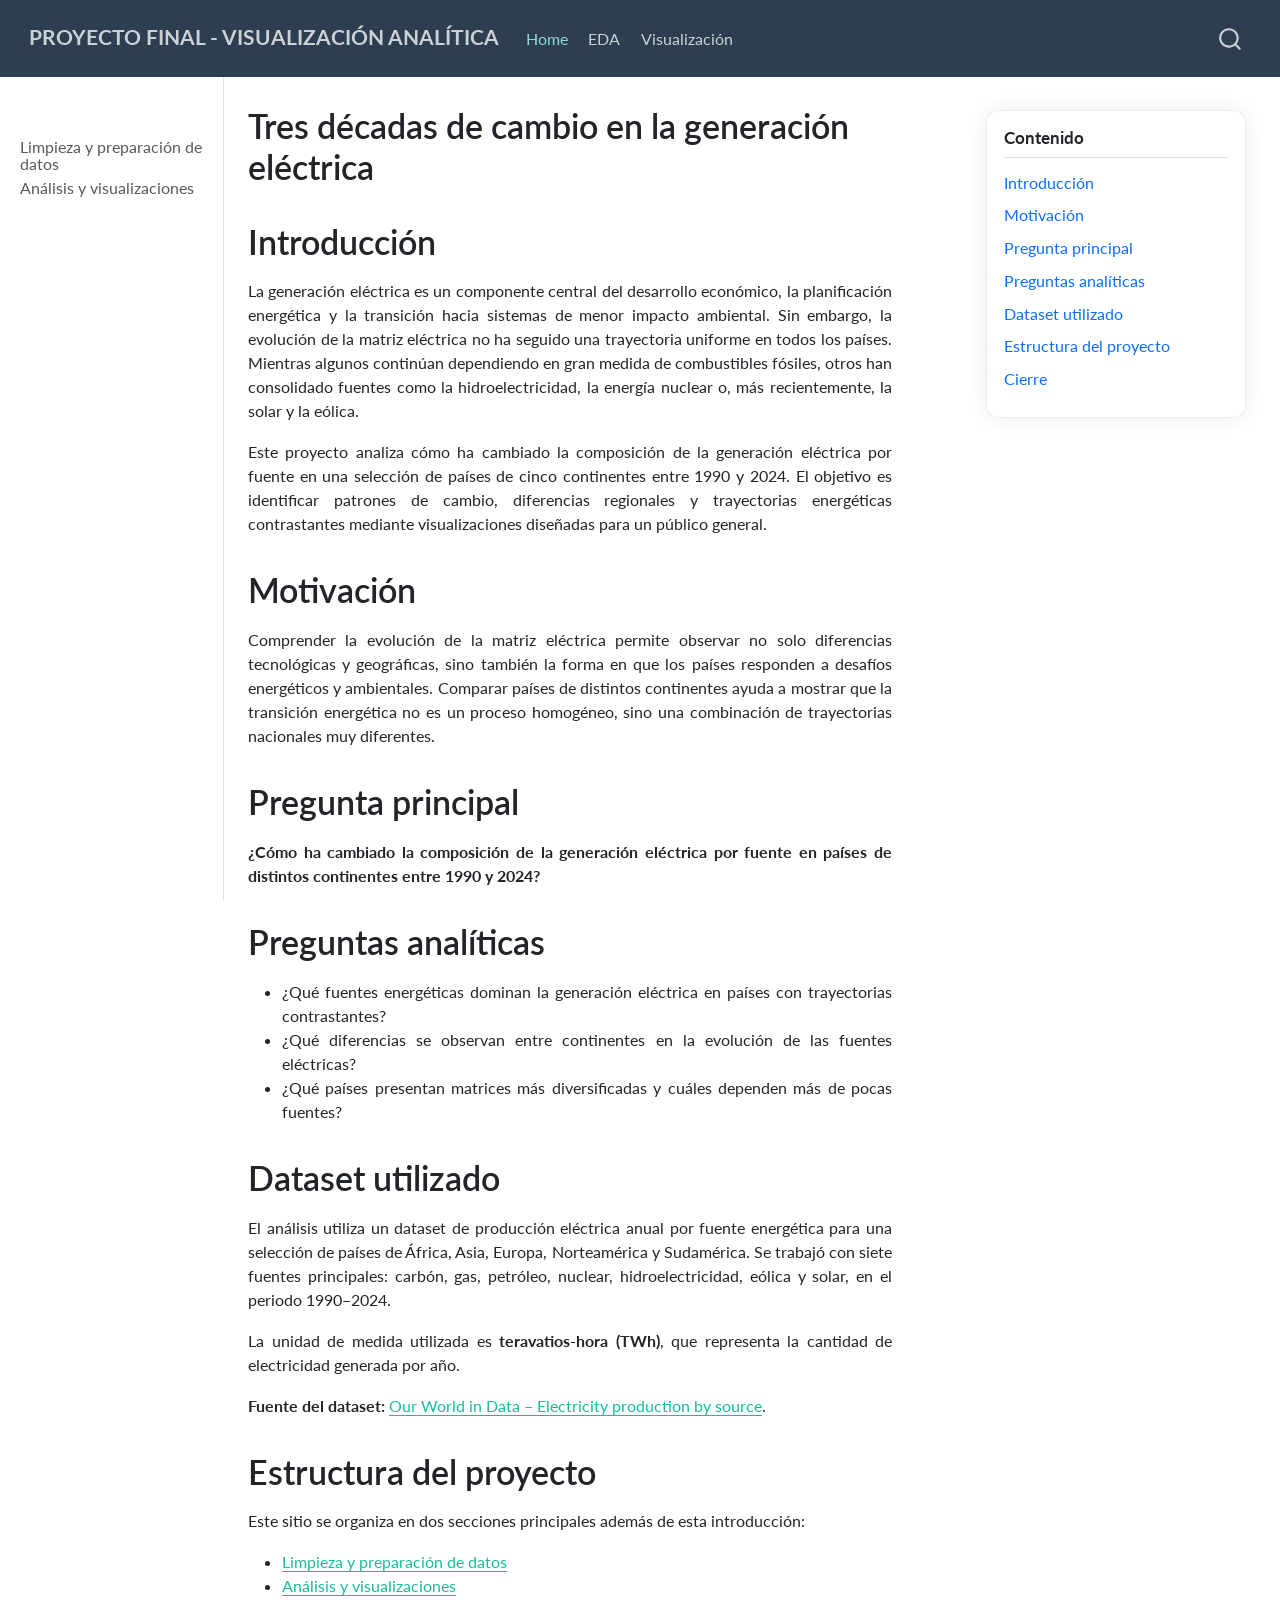
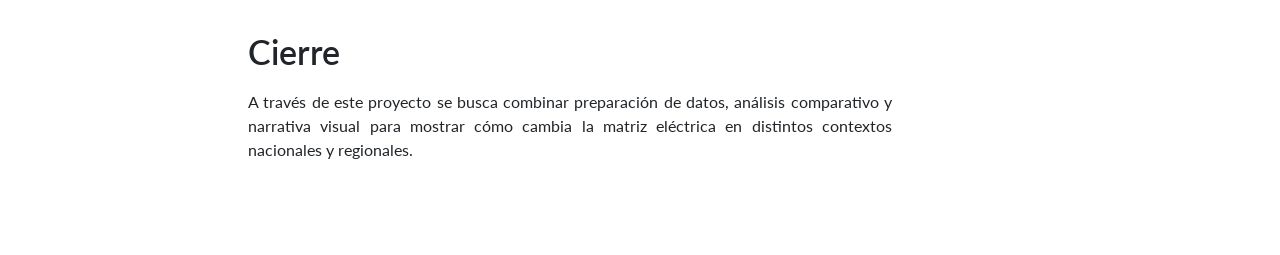
<file: docs/index.html>
<!DOCTYPE html>
<html xmlns="http://www.w3.org/1999/xhtml" lang="en" xml:lang="en"><head>

<meta charset="utf-8">
<meta name="generator" content="quarto-1.9.36">

<meta name="viewport" content="width=device-width, initial-scale=1.0, user-scalable=yes">


<title>Tres décadas de cambio en la generación eléctrica – PROYECTO FINAL - VISUALIZACIÓN ANALÍTICA</title>
<style>
/* Default styles provided by pandoc.
** See https://pandoc.org/MANUAL.html#variables-for-html for config info.
*/
code{white-space: pre-wrap;}
span.smallcaps{font-variant: small-caps;}
div.columns{display: flex; gap: min(4vw, 1.5em);}
div.column{flex: auto; overflow-x: auto;}
div.hanging-indent{margin-left: 1.5em; text-indent: -1.5em;}
ul.task-list{list-style: none;}
ul.task-list li input[type="checkbox"] {
  width: 0.8em;
  margin: 0 0.8em 0.2em -1em; /* quarto-specific, see https://github.com/quarto-dev/quarto-cli/issues/4556 */ 
  vertical-align: middle;
}
</style>


<script src="site_libs/quarto-nav/quarto-nav.js"></script>
<script src="site_libs/quarto-nav/headroom.min.js"></script>
<script src="site_libs/clipboard/clipboard.min.js"></script>
<script src="site_libs/quarto-search/autocomplete.umd.js"></script>
<script src="site_libs/quarto-search/fuse.min.js"></script>
<script src="site_libs/quarto-search/quarto-search.js"></script>
<meta name="quarto:offset" content="./">
<script src="site_libs/quarto-html/quarto.js" type="module"></script>
<script src="site_libs/quarto-html/tabsets/tabsets.js" type="module"></script>
<script src="site_libs/quarto-html/popper.min.js"></script>
<script src="site_libs/quarto-html/tippy.umd.min.js"></script>
<script src="site_libs/quarto-html/anchor.min.js"></script>
<link href="site_libs/quarto-html/tippy.css" rel="stylesheet">
<link href="site_libs/quarto-html/quarto-syntax-highlighting-845c23b38eaddc0f92fda52bfe77a8c8.css" rel="stylesheet" id="quarto-text-highlighting-styles">
<script src="site_libs/bootstrap/bootstrap.min.js"></script>
<link href="site_libs/bootstrap/bootstrap-icons.css" rel="stylesheet">
<link href="site_libs/bootstrap/bootstrap-bc72b9c4434ca3f2c9d2a8852911492f.min.css" rel="stylesheet" append-hash="true" id="quarto-bootstrap" data-mode="light">
<script id="quarto-search-options" type="application/json">{
  "location": "navbar",
  "copy-button": false,
  "collapse-after": 3,
  "panel-placement": "end",
  "type": "overlay",
  "limit": 50,
  "keyboard-shortcut": [
    "f",
    "/",
    "s"
  ],
  "show-item-context": false,
  "language": {
    "search-no-results-text": "No results",
    "search-matching-documents-text": "matching documents",
    "search-copy-link-title": "Copy link to search",
    "search-hide-matches-text": "Hide additional matches",
    "search-more-match-text": "more match in this document",
    "search-more-matches-text": "more matches in this document",
    "search-clear-button-title": "Clear",
    "search-text-placeholder": "",
    "search-detached-cancel-button-title": "Cancel",
    "search-submit-button-title": "Submit",
    "search-label": "Search"
  }
}</script>
<style>html{ scroll-behavior: smooth; }</style>


<link rel="stylesheet" href="styles.css">
</head>

<body class="nav-sidebar docked nav-fixed quarto-light">

<div id="quarto-search-results"></div>
  <header id="quarto-header" class="headroom fixed-top">
    <nav class="navbar navbar-expand-lg " data-bs-theme="dark">
      <div class="navbar-container container-fluid">
      <div class="navbar-brand-container mx-auto">
    <a class="navbar-brand" href="./index.html">
    <span class="navbar-title">PROYECTO FINAL - VISUALIZACIÓN ANALÍTICA</span>
    </a>
  </div>
            <div id="quarto-search" class="" title="Search"></div>
          <button class="navbar-toggler" type="button" data-bs-toggle="collapse" data-bs-target="#navbarCollapse" aria-controls="navbarCollapse" role="menu" aria-expanded="false" aria-label="Toggle navigation" onclick="if (window.quartoToggleHeadroom) { window.quartoToggleHeadroom(); }">
  <span class="navbar-toggler-icon"></span>
</button>
          <div class="collapse navbar-collapse" id="navbarCollapse">
            <ul class="navbar-nav navbar-nav-scroll me-auto">
  <li class="nav-item">
    <a class="nav-link active" href="./index.html" aria-current="page"> 
<span class="menu-text">Home</span></a>
  </li>  
  <li class="nav-item">
    <a class="nav-link" href="./data_cleaning.html"> 
<span class="menu-text">EDA</span></a>
  </li>  
  <li class="nav-item">
    <a class="nav-link" href="./viz.html"> 
<span class="menu-text">Visualización</span></a>
  </li>  
</ul>
          </div> <!-- /navcollapse -->
            <div class="quarto-navbar-tools">
</div>
      </div> <!-- /container-fluid -->
    </nav>
  <nav class="quarto-secondary-nav">
    <div class="container-fluid d-flex">
      <button type="button" class="quarto-btn-toggle btn" data-bs-toggle="collapse" role="button" data-bs-target=".quarto-sidebar-collapse-item" aria-controls="quarto-sidebar" aria-expanded="false" aria-label="Toggle sidebar navigation" onclick="if (window.quartoToggleHeadroom) { window.quartoToggleHeadroom(); }">
        <i class="bi bi-layout-text-sidebar-reverse"></i>
      </button>
        <nav class="quarto-page-breadcrumbs" aria-label="breadcrumb"><ol class="breadcrumb"><li class="breadcrumb-item">Tres décadas de cambio en la generación eléctrica</li></ol></nav>
        <a class="flex-grow-1" role="navigation" data-bs-toggle="collapse" data-bs-target=".quarto-sidebar-collapse-item" aria-controls="quarto-sidebar" aria-expanded="false" aria-label="Toggle sidebar navigation" onclick="if (window.quartoToggleHeadroom) { window.quartoToggleHeadroom(); }">      
        </a>
      <button type="button" class="btn quarto-search-button" aria-label="Search" onclick="window.quartoOpenSearch();">
        <i class="bi bi-search"></i>
      </button>
    </div>
  </nav>
</header>
<!-- content -->
<div id="quarto-content" class="quarto-container page-columns page-rows-contents page-layout-article page-navbar">
<!-- sidebar -->
  <nav id="quarto-sidebar" class="sidebar collapse collapse-horizontal quarto-sidebar-collapse-item sidebar-navigation docked overflow-auto">
        <div class="mt-2 flex-shrink-0 align-items-center">
        <div class="sidebar-search">
        <div id="quarto-search" class="" title="Search"></div>
        </div>
        </div>
    <div class="sidebar-menu-container"> 
    <ul class="list-unstyled mt-1">
        <li class="sidebar-item">
  <div class="sidebar-item-container"> 
  <a href="./data_cleaning.html" class="sidebar-item-text sidebar-link">
 <span class="menu-text">Limpieza y preparación de datos</span></a>
  </div>
</li>
        <li class="sidebar-item">
  <div class="sidebar-item-container"> 
  <a href="./viz.html" class="sidebar-item-text sidebar-link">
 <span class="menu-text">Análisis y visualizaciones</span></a>
  </div>
</li>
    </ul>
    </div>
</nav>
<div id="quarto-sidebar-glass" class="quarto-sidebar-collapse-item" data-bs-toggle="collapse" data-bs-target=".quarto-sidebar-collapse-item"></div>
<!-- margin-sidebar -->
    <div id="quarto-margin-sidebar" class="sidebar margin-sidebar zindex-bottom">
        
    </div>
<!-- main -->
<main class="content" id="quarto-document-content">

<header id="title-block-header" class="quarto-title-block default">
<div class="quarto-title">
<h1 class="title">Tres décadas de cambio en la generación eléctrica</h1>
</div>



<div class="quarto-title-meta">

    
  
    
  </div>
  


</header>


<div id="page-toc">

</div>
<script>
  window.addEventListener("load", () => {
    const tocContainer = document.querySelector("#page-toc");
    if (!tocContainer) return;
    const sections = Array.from(document.querySelectorAll("main.content section[id]"));
    const headings = sections
      .map((section) => {
        const heading = section.querySelector("h1, h2, h3");
        return heading ? {
          id: section.id,
          text: heading.textContent.trim(),
          level: heading.tagName.toLowerCase()
        } : null;
      })
      .filter(Boolean);
    if (!headings.length) {
      tocContainer.style.display = "none";
      return;
    }
    tocContainer.innerHTML = "<h2>Contenido</h2>";
    const list = document.createElement("ul");
    list.className = "page-toc-list";
    headings.forEach((heading) => {
      const item = document.createElement("li");
      item.className = heading.level === "h3" ? "toc-level-3" : "toc-level-2";
      const link = document.createElement("a");
      link.href = `#${heading.id}`;
      link.textContent = heading.text;
      item.appendChild(link);
      list.appendChild(item);
    });
    tocContainer.appendChild(list);
  });
</script>
<div style="text-align: justify;">
<section id="introducción" class="level1">
<h1>Introducción</h1>
<p>La generación eléctrica es un componente central del desarrollo económico, la planificación energética y la transición hacia sistemas de menor impacto ambiental. Sin embargo, la evolución de la matriz eléctrica no ha seguido una trayectoria uniforme en todos los países. Mientras algunos continúan dependiendo en gran medida de combustibles fósiles, otros han consolidado fuentes como la hidroelectricidad, la energía nuclear o, más recientemente, la solar y la eólica.</p>
<p>Este proyecto analiza cómo ha cambiado la composición de la generación eléctrica por fuente en una selección de países de cinco continentes entre 1990 y 2024. El objetivo es identificar patrones de cambio, diferencias regionales y trayectorias energéticas contrastantes mediante visualizaciones diseñadas para un público general.</p>
</section>
<section id="motivación" class="level1">
<h1>Motivación</h1>
<p>Comprender la evolución de la matriz eléctrica permite observar no solo diferencias tecnológicas y geográficas, sino también la forma en que los países responden a desafíos energéticos y ambientales. Comparar países de distintos continentes ayuda a mostrar que la transición energética no es un proceso homogéneo, sino una combinación de trayectorias nacionales muy diferentes.</p>
</section>
<section id="pregunta-principal" class="level1">
<h1>Pregunta principal</h1>
<p><strong>¿Cómo ha cambiado la composición de la generación eléctrica por fuente en países de distintos continentes entre 1990 y 2024?</strong></p>
</section>
<section id="preguntas-analíticas" class="level1">
<h1>Preguntas analíticas</h1>
<ul>
<li>¿Qué fuentes energéticas dominan la generación eléctrica en países con trayectorias contrastantes?</li>
<li>¿Qué diferencias se observan entre continentes en la evolución de las fuentes eléctricas?</li>
<li>¿Qué países presentan matrices más diversificadas y cuáles dependen más de pocas fuentes?</li>
</ul>
</section>
<section id="dataset-utilizado" class="level1">
<h1>Dataset utilizado</h1>
<p>El análisis utiliza un dataset de producción eléctrica anual por fuente energética para una selección de países de África, Asia, Europa, Norteamérica y Sudamérica. Se trabajó con siete fuentes principales: carbón, gas, petróleo, nuclear, hidroelectricidad, eólica y solar, en el periodo 1990–2024.</p>
<p>La unidad de medida utilizada es <strong>teravatios-hora (TWh)</strong>, que representa la cantidad de electricidad generada por año.</p>
<p><strong>Fuente del dataset:</strong> <a href="https://ourworldindata.org/grapher/electricity-production-by-source">Our World in Data – Electricity production by source</a>.</p>
</section>
<section id="estructura-del-proyecto" class="level1">
<h1>Estructura del proyecto</h1>
<p>Este sitio se organiza en dos secciones principales además de esta introducción:</p>
<ul>
<li><a href="data_cleaning.html">Limpieza y preparación de datos</a></li>
<li><a href="viz.html">Análisis y visualizaciones</a></li>
</ul>
</section>
<section id="cierre" class="level1">
<h1>Cierre</h1>
<p>A través de este proyecto se busca combinar preparación de datos, análisis comparativo y narrativa visual para mostrar cómo cambia la matriz eléctrica en distintos contextos nacionales y regionales.</p>
</section>
</div>



</main> <!-- /main -->
<script id="quarto-html-after-body" type="application/javascript">
  window.document.addEventListener("DOMContentLoaded", function (event) {
    const icon = "";
    const anchorJS = new window.AnchorJS();
    anchorJS.options = {
      placement: 'right',
      icon: icon
    };
    anchorJS.add('.anchored');
    const isCodeAnnotation = (el) => {
      for (const clz of el.classList) {
        if (clz.startsWith('code-annotation-')) {                     
          return true;
        }
      }
      return false;
    }
    const onCopySuccess = function(e) {
      // button target
      const button = e.trigger;
      // don't keep focus
      button.blur();
      // flash "checked"
      button.classList.add('code-copy-button-checked');
      var currentTitle = button.getAttribute("title");
      button.setAttribute("title", "Copied!");
      let tooltip;
      if (window.bootstrap) {
        button.setAttribute("data-bs-toggle", "tooltip");
        button.setAttribute("data-bs-placement", "left");
        button.setAttribute("data-bs-title", "Copied!");
        tooltip = new bootstrap.Tooltip(button, 
          { trigger: "manual", 
            customClass: "code-copy-button-tooltip",
            offset: [0, -8]});
        tooltip.show();    
      }
      setTimeout(function() {
        if (tooltip) {
          tooltip.hide();
          button.removeAttribute("data-bs-title");
          button.removeAttribute("data-bs-toggle");
          button.removeAttribute("data-bs-placement");
        }
        button.setAttribute("title", currentTitle);
        button.classList.remove('code-copy-button-checked');
      }, 1000);
      // clear code selection
      e.clearSelection();
    }
    const getTextToCopy = function(trigger) {
      const outerScaffold = trigger.parentElement.cloneNode(true);
      const codeEl = outerScaffold.querySelector('code');
      for (const childEl of codeEl.children) {
        if (isCodeAnnotation(childEl)) {
          childEl.remove();
        }
      }
      return codeEl.innerText;
    }
    const clipboard = new window.ClipboardJS('.code-copy-button:not([data-in-quarto-modal])', {
      text: getTextToCopy
    });
    clipboard.on('success', onCopySuccess);
    if (window.document.getElementById('quarto-embedded-source-code-modal')) {
      const clipboardModal = new window.ClipboardJS('.code-copy-button[data-in-quarto-modal]', {
        text: getTextToCopy,
        container: window.document.getElementById('quarto-embedded-source-code-modal')
      });
      clipboardModal.on('success', onCopySuccess);
    }
      var localhostRegex = new RegExp(/^(?:http|https):\/\/localhost\:?[0-9]*\//);
      var mailtoRegex = new RegExp(/^mailto:/);
        var filterRegex = new RegExp('/' + window.location.host + '/');
      var isInternal = (href) => {
          return filterRegex.test(href) || localhostRegex.test(href) || mailtoRegex.test(href);
      }
      // Inspect non-navigation links and adorn them if external
     var links = window.document.querySelectorAll('a[href]:not(.nav-link):not(.navbar-brand):not(.toc-action):not(.sidebar-link):not(.sidebar-item-toggle):not(.pagination-link):not(.no-external):not([aria-hidden]):not(.dropdown-item):not(.quarto-navigation-tool):not(.about-link)');
      for (var i=0; i<links.length; i++) {
        const link = links[i];
        if (!isInternal(link.href)) {
          // undo the damage that might have been done by quarto-nav.js in the case of
          // links that we want to consider external
          if (link.dataset.originalHref !== undefined) {
            link.href = link.dataset.originalHref;
          }
        }
      }
    function tippyHover(el, contentFn, onTriggerFn, onUntriggerFn) {
      const config = {
        allowHTML: true,
        maxWidth: 500,
        delay: 100,
        arrow: false,
        appendTo: function(el) {
            return el.parentElement;
        },
        interactive: true,
        interactiveBorder: 10,
        theme: 'quarto',
        placement: 'bottom-start',
      };
      if (contentFn) {
        config.content = contentFn;
      }
      if (onTriggerFn) {
        config.onTrigger = onTriggerFn;
      }
      if (onUntriggerFn) {
        config.onUntrigger = onUntriggerFn;
      }
      window.tippy(el, config); 
    }
    const noterefs = window.document.querySelectorAll('a[role="doc-noteref"]');
    for (var i=0; i<noterefs.length; i++) {
      const ref = noterefs[i];
      tippyHover(ref, function() {
        // use id or data attribute instead here
        let href = ref.getAttribute('data-footnote-href') || ref.getAttribute('href');
        try { href = new URL(href).hash; } catch {}
        const id = href.replace(/^#\/?/, "");
        const note = window.document.getElementById(id);
        if (note) {
          return note.innerHTML;
        } else {
          return "";
        }
      });
    }
    const xrefs = window.document.querySelectorAll('a.quarto-xref');
    const processXRef = (id, note) => {
      // Strip column container classes
      const stripColumnClz = (el) => {
        el.classList.remove("page-full", "page-columns");
        if (el.children) {
          for (const child of el.children) {
            stripColumnClz(child);
          }
        }
      }
      stripColumnClz(note)
      if (id === null || id.startsWith('sec-')) {
        // Special case sections, only their first couple elements
        const container = document.createElement("div");
        if (note.children && note.children.length > 2) {
          container.appendChild(note.children[0].cloneNode(true));
          for (let i = 1; i < note.children.length; i++) {
            const child = note.children[i];
            if (child.tagName === "P" && child.innerText === "") {
              continue;
            } else {
              container.appendChild(child.cloneNode(true));
              break;
            }
          }
          if (window.Quarto?.typesetMath) {
            window.Quarto.typesetMath(container);
          }
          return container.innerHTML
        } else {
          if (window.Quarto?.typesetMath) {
            window.Quarto.typesetMath(note);
          }
          return note.innerHTML;
        }
      } else {
        // Remove any anchor links if they are present
        const anchorLink = note.querySelector('a.anchorjs-link');
        if (anchorLink) {
          anchorLink.remove();
        }
        if (window.Quarto?.typesetMath) {
          window.Quarto.typesetMath(note);
        }
        if (note.classList.contains("callout")) {
          return note.outerHTML;
        } else {
          return note.innerHTML;
        }
      }
    }
    for (var i=0; i<xrefs.length; i++) {
      const xref = xrefs[i];
      tippyHover(xref, undefined, function(instance) {
        instance.disable();
        let url = xref.getAttribute('href');
        let hash = undefined; 
        if (url.startsWith('#')) {
          hash = url;
        } else {
          try { hash = new URL(url).hash; } catch {}
        }
        if (hash) {
          const id = hash.replace(/^#\/?/, "");
          const note = window.document.getElementById(id);
          if (note !== null) {
            try {
              const html = processXRef(id, note.cloneNode(true));
              instance.setContent(html);
            } finally {
              instance.enable();
              instance.show();
            }
          } else {
            // See if we can fetch this
            fetch(url.split('#')[0])
            .then(res => res.text())
            .then(html => {
              const parser = new DOMParser();
              const htmlDoc = parser.parseFromString(html, "text/html");
              const note = htmlDoc.getElementById(id);
              if (note !== null) {
                const html = processXRef(id, note);
                instance.setContent(html);
              } 
            }).finally(() => {
              instance.enable();
              instance.show();
            });
          }
        } else {
          // See if we can fetch a full url (with no hash to target)
          // This is a special case and we should probably do some content thinning / targeting
          fetch(url)
          .then(res => res.text())
          .then(html => {
            const parser = new DOMParser();
            const htmlDoc = parser.parseFromString(html, "text/html");
            const note = htmlDoc.querySelector('main.content');
            if (note !== null) {
              // This should only happen for chapter cross references
              // (since there is no id in the URL)
              // remove the first header
              if (note.children.length > 0 && note.children[0].tagName === "HEADER") {
                note.children[0].remove();
              }
              const html = processXRef(null, note);
              instance.setContent(html);
            } 
          }).finally(() => {
            instance.enable();
            instance.show();
          });
        }
      }, function(instance) {
      });
    }
        let selectedAnnoteEl;
        const selectorForAnnotation = ( cell, annotation) => {
          let cellAttr = 'data-code-cell="' + cell + '"';
          let lineAttr = 'data-code-annotation="' +  annotation + '"';
          const selector = 'span[' + cellAttr + '][' + lineAttr + ']';
          return selector;
        }
        const selectCodeLines = (annoteEl) => {
          const doc = window.document;
          const targetCell = annoteEl.getAttribute("data-target-cell");
          const targetAnnotation = annoteEl.getAttribute("data-target-annotation");
          const annoteSpan = window.document.querySelector(selectorForAnnotation(targetCell, targetAnnotation));
          const lines = annoteSpan.getAttribute("data-code-lines").split(",");
          const lineIds = lines.map((line) => {
            return targetCell + "-" + line;
          })
          let top = null;
          let height = null;
          let parent = null;
          if (lineIds.length > 0) {
              //compute the position of the single el (top and bottom and make a div)
              const el = window.document.getElementById(lineIds[0]);
              top = el.offsetTop;
              height = el.offsetHeight;
              parent = el.parentElement.parentElement;
            if (lineIds.length > 1) {
              const lastEl = window.document.getElementById(lineIds[lineIds.length - 1]);
              const bottom = lastEl.offsetTop + lastEl.offsetHeight;
              height = bottom - top;
            }
            if (top !== null && height !== null && parent !== null) {
              // cook up a div (if necessary) and position it 
              let div = window.document.getElementById("code-annotation-line-highlight");
              if (div === null) {
                div = window.document.createElement("div");
                div.setAttribute("id", "code-annotation-line-highlight");
                div.style.position = 'absolute';
                parent.appendChild(div);
              }
              div.style.top = top - 2 + "px";
              div.style.height = height + 4 + "px";
              div.style.left = 0;
              let gutterDiv = window.document.getElementById("code-annotation-line-highlight-gutter");
              if (gutterDiv === null) {
                gutterDiv = window.document.createElement("div");
                gutterDiv.setAttribute("id", "code-annotation-line-highlight-gutter");
                gutterDiv.style.position = 'absolute';
                const codeCell = window.document.getElementById(targetCell);
                const gutter = codeCell.querySelector('.code-annotation-gutter');
                gutter.appendChild(gutterDiv);
              }
              gutterDiv.style.top = top - 2 + "px";
              gutterDiv.style.height = height + 4 + "px";
            }
            selectedAnnoteEl = annoteEl;
          }
        };
        const unselectCodeLines = () => {
          const elementsIds = ["code-annotation-line-highlight", "code-annotation-line-highlight-gutter"];
          elementsIds.forEach((elId) => {
            const div = window.document.getElementById(elId);
            if (div) {
              div.remove();
            }
          });
          selectedAnnoteEl = undefined;
        };
          // Handle positioning of the toggle
      window.addEventListener(
        "resize",
        throttle(() => {
          elRect = undefined;
          if (selectedAnnoteEl) {
            selectCodeLines(selectedAnnoteEl);
          }
        }, 10)
      );
      function throttle(fn, ms) {
      let throttle = false;
      let timer;
        return (...args) => {
          if(!throttle) { // first call gets through
              fn.apply(this, args);
              throttle = true;
          } else { // all the others get throttled
              if(timer) clearTimeout(timer); // cancel #2
              timer = setTimeout(() => {
                fn.apply(this, args);
                timer = throttle = false;
              }, ms);
          }
        };
      }
        // Attach click handler to the DT
        const annoteDls = window.document.querySelectorAll('dt[data-target-cell]');
        for (const annoteDlNode of annoteDls) {
          annoteDlNode.addEventListener('click', (event) => {
            const clickedEl = event.target;
            if (clickedEl !== selectedAnnoteEl) {
              unselectCodeLines();
              const activeEl = window.document.querySelector('dt[data-target-cell].code-annotation-active');
              if (activeEl) {
                activeEl.classList.remove('code-annotation-active');
              }
              selectCodeLines(clickedEl);
              clickedEl.classList.add('code-annotation-active');
            } else {
              // Unselect the line
              unselectCodeLines();
              clickedEl.classList.remove('code-annotation-active');
            }
          });
        }
    const findCites = (el) => {
      const parentEl = el.parentElement;
      if (parentEl) {
        const cites = parentEl.dataset.cites;
        if (cites) {
          return {
            el,
            cites: cites.split(' ')
          };
        } else {
          return findCites(el.parentElement)
        }
      } else {
        return undefined;
      }
    };
    var bibliorefs = window.document.querySelectorAll('a[role="doc-biblioref"]');
    for (var i=0; i<bibliorefs.length; i++) {
      const ref = bibliorefs[i];
      const citeInfo = findCites(ref);
      if (citeInfo) {
        tippyHover(citeInfo.el, function() {
          var popup = window.document.createElement('div');
          citeInfo.cites.forEach(function(cite) {
            var citeDiv = window.document.createElement('div');
            citeDiv.classList.add('hanging-indent');
            citeDiv.classList.add('csl-entry');
            var biblioDiv = window.document.getElementById('ref-' + cite);
            if (biblioDiv) {
              citeDiv.innerHTML = biblioDiv.innerHTML;
            }
            popup.appendChild(citeDiv);
          });
          return popup.innerHTML;
        });
      }
    }
  });
  </script>
</div> <!-- /content -->




<script src="site_libs/quarto-html/zenscroll-min.js"></script>
</body></html>
</file>
<file: docs/site_libs/quarto-html/tippy.css>
.tippy-box[data-animation=fade][data-state=hidden]{opacity:0}[data-tippy-root]{max-width:calc(100vw - 10px)}.tippy-box{position:relative;background-color:#333;color:#fff;border-radius:4px;font-size:14px;line-height:1.4;white-space:normal;outline:0;transition-property:transform,visibility,opacity}.tippy-box[data-placement^=top]>.tippy-arrow{bottom:0}.tippy-box[data-placement^=top]>.tippy-arrow:before{bottom:-7px;left:0;border-width:8px 8px 0;border-top-color:initial;transform-origin:center top}.tippy-box[data-placement^=bottom]>.tippy-arrow{top:0}.tippy-box[data-placement^=bottom]>.tippy-arrow:before{top:-7px;left:0;border-width:0 8px 8px;border-bottom-color:initial;transform-origin:center bottom}.tippy-box[data-placement^=left]>.tippy-arrow{right:0}.tippy-box[data-placement^=left]>.tippy-arrow:before{border-width:8px 0 8px 8px;border-left-color:initial;right:-7px;transform-origin:center left}.tippy-box[data-placement^=right]>.tippy-arrow{left:0}.tippy-box[data-placement^=right]>.tippy-arrow:before{left:-7px;border-width:8px 8px 8px 0;border-right-color:initial;transform-origin:center right}.tippy-box[data-inertia][data-state=visible]{transition-timing-function:cubic-bezier(.54,1.5,.38,1.11)}.tippy-arrow{width:16px;height:16px;color:#333}.tippy-arrow:before{content:"";position:absolute;border-color:transparent;border-style:solid}.tippy-content{position:relative;padding:5px 9px;z-index:1}
</file>
<file: docs/site_libs/quarto-html/quarto-syntax-highlighting-845c23b38eaddc0f92fda52bfe77a8c8.css>
/* quarto syntax highlight colors */
:root {
  --quarto-hl-ot-color: #003B4F;
  --quarto-hl-at-color: #657422;
  --quarto-hl-ss-color: #20794D;
  --quarto-hl-an-color: #5E5E5E;
  --quarto-hl-fu-color: #4758AB;
  --quarto-hl-st-color: #20794D;
  --quarto-hl-cf-color: #003B4F;
  --quarto-hl-op-color: #5E5E5E;
  --quarto-hl-er-color: #AD0000;
  --quarto-hl-bn-color: #AD0000;
  --quarto-hl-al-color: #AD0000;
  --quarto-hl-va-color: #111111;
  --quarto-hl-bu-color: inherit;
  --quarto-hl-ex-color: inherit;
  --quarto-hl-pp-color: #AD0000;
  --quarto-hl-in-color: #5E5E5E;
  --quarto-hl-vs-color: #20794D;
  --quarto-hl-wa-color: #5E5E5E;
  --quarto-hl-do-color: #5E5E5E;
  --quarto-hl-im-color: #00769E;
  --quarto-hl-ch-color: #20794D;
  --quarto-hl-dt-color: #AD0000;
  --quarto-hl-fl-color: #AD0000;
  --quarto-hl-co-color: #5E5E5E;
  --quarto-hl-cv-color: #5E5E5E;
  --quarto-hl-cn-color: #8f5902;
  --quarto-hl-sc-color: #5E5E5E;
  --quarto-hl-dv-color: #AD0000;
  --quarto-hl-kw-color: #003B4F;
}

/* other quarto variables */
:root {
  --quarto-font-monospace: SFMono-Regular, Menlo, Monaco, Consolas, "Liberation Mono", "Courier New", monospace;
}

/* syntax highlight based on Pandoc's rules */
pre > code.sourceCode > span {
  color: #003B4F;
}

code.sourceCode > span {
  color: #003B4F;
}

div.sourceCode,
div.sourceCode pre.sourceCode {
  color: #003B4F;
}

/* Normal */
code span {
  color: #003B4F;
}

/* Alert */
code span.al {
  color: #AD0000;
  font-style: inherit;
}

/* Annotation */
code span.an {
  color: #5E5E5E;
  font-style: inherit;
}

/* Attribute */
code span.at {
  color: #657422;
  font-style: inherit;
}

/* BaseN */
code span.bn {
  color: #AD0000;
  font-style: inherit;
}

/* BuiltIn */
code span.bu {
  font-style: inherit;
}

/* ControlFlow */
code span.cf {
  color: #003B4F;
  font-weight: bold;
  font-style: inherit;
}

/* Char */
code span.ch {
  color: #20794D;
  font-style: inherit;
}

/* Constant */
code span.cn {
  color: #8f5902;
  font-style: inherit;
}

/* Comment */
code span.co {
  color: #5E5E5E;
  font-style: inherit;
}

/* CommentVar */
code span.cv {
  color: #5E5E5E;
  font-style: italic;
}

/* Documentation */
code span.do {
  color: #5E5E5E;
  font-style: italic;
}

/* DataType */
code span.dt {
  color: #AD0000;
  font-style: inherit;
}

/* DecVal */
code span.dv {
  color: #AD0000;
  font-style: inherit;
}

/* Error */
code span.er {
  color: #AD0000;
  font-style: inherit;
}

/* Extension */
code span.ex {
  font-style: inherit;
}

/* Float */
code span.fl {
  color: #AD0000;
  font-style: inherit;
}

/* Function */
code span.fu {
  color: #4758AB;
  font-style: inherit;
}

/* Import */
code span.im {
  color: #00769E;
  font-style: inherit;
}

/* Information */
code span.in {
  color: #5E5E5E;
  font-style: inherit;
}

/* Keyword */
code span.kw {
  color: #003B4F;
  font-weight: bold;
  font-style: inherit;
}

/* Operator */
code span.op {
  color: #5E5E5E;
  font-style: inherit;
}

/* Other */
code span.ot {
  color: #003B4F;
  font-style: inherit;
}

/* Preprocessor */
code span.pp {
  color: #AD0000;
  font-style: inherit;
}

/* SpecialChar */
code span.sc {
  color: #5E5E5E;
  font-style: inherit;
}

/* SpecialString */
code span.ss {
  color: #20794D;
  font-style: inherit;
}

/* String */
code span.st {
  color: #20794D;
  font-style: inherit;
}

/* Variable */
code span.va {
  color: #111111;
  font-style: inherit;
}

/* VerbatimString */
code span.vs {
  color: #20794D;
  font-style: inherit;
}

/* Warning */
code span.wa {
  color: #5E5E5E;
  font-style: italic;
}

.prevent-inlining {
  content: "</";
}

/*# sourceMappingURL=ac89f0bb514bba72461919f78549e31c.css.map */
</file>
<file: docs/styles.css>
body {
  font-size: 16px;
}

.navbar-brand {
  font-weight: bold;
}

#page-toc {
  position: fixed;
  top: 110px;
  right: 2rem;
  width: 260px;
  max-height: calc(100vh - 140px);
  overflow-y: auto;
  background: rgba(255, 255, 255, 0.95);
  border: 1px solid rgba(0, 0, 0, 0.08);
  border-radius: 0.75rem;
  padding: 1rem;
  box-shadow: 0 0 20px rgba(0, 0, 0, 0.08);
  z-index: 1200;
  font-size: 0.95rem;
}

#page-toc h2 {
  margin-top: 0;
  margin-bottom: 0.75rem;
  font-size: 1rem;
  font-weight: 700;
}

.page-toc-list {
  list-style: none;
  padding: 0;
  margin: 0;
}

.page-toc-list li {
  margin-bottom: 0.5rem;
}

.page-toc-list li.toc-level-3 {
  margin-left: 0.75rem;
}

.page-toc-list a {
  color: #0d6efd;
  text-decoration: none;
}

.page-toc-list a:hover {
  text-decoration: underline;
}

@media (max-width: 1199px) {
  #page-toc {
    display: none;
  }
}

@media (min-width: 1200px) {
  main.content {
    margin-right: 140px;
  }
}
</file>
